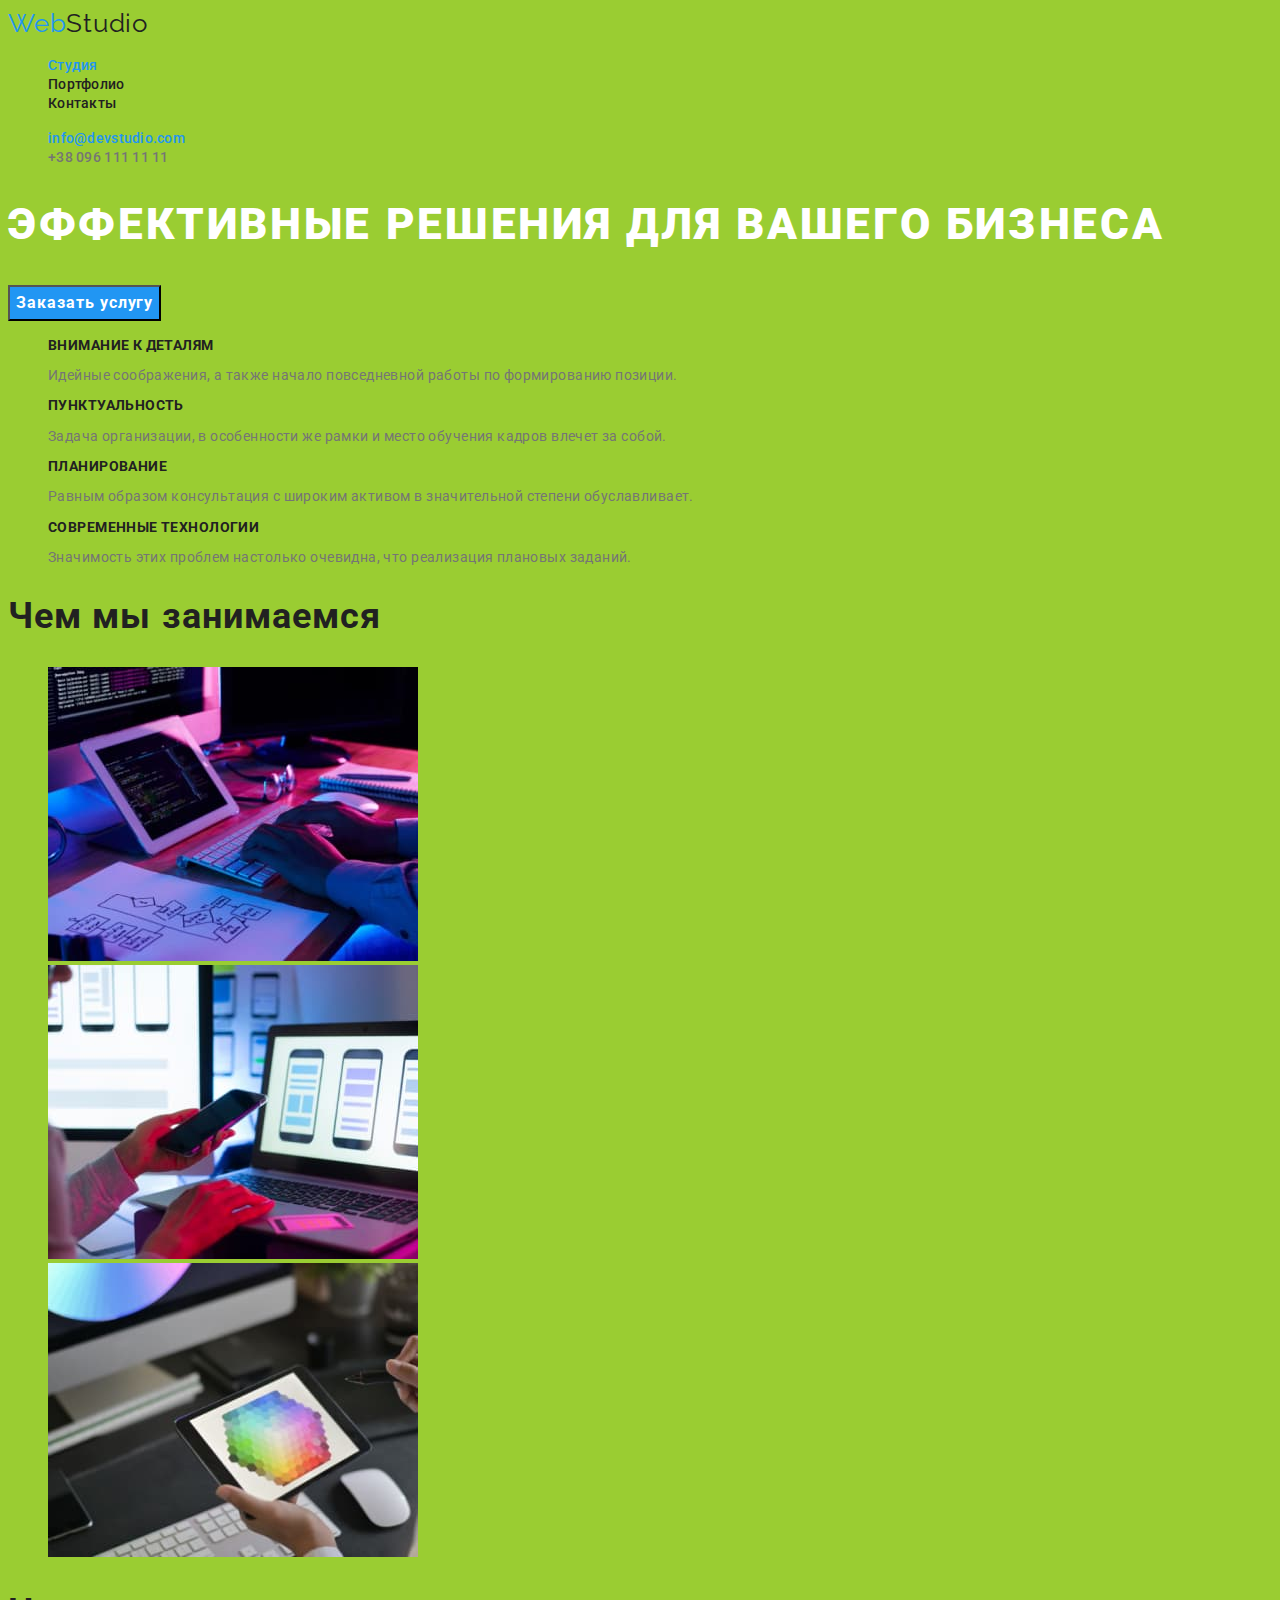
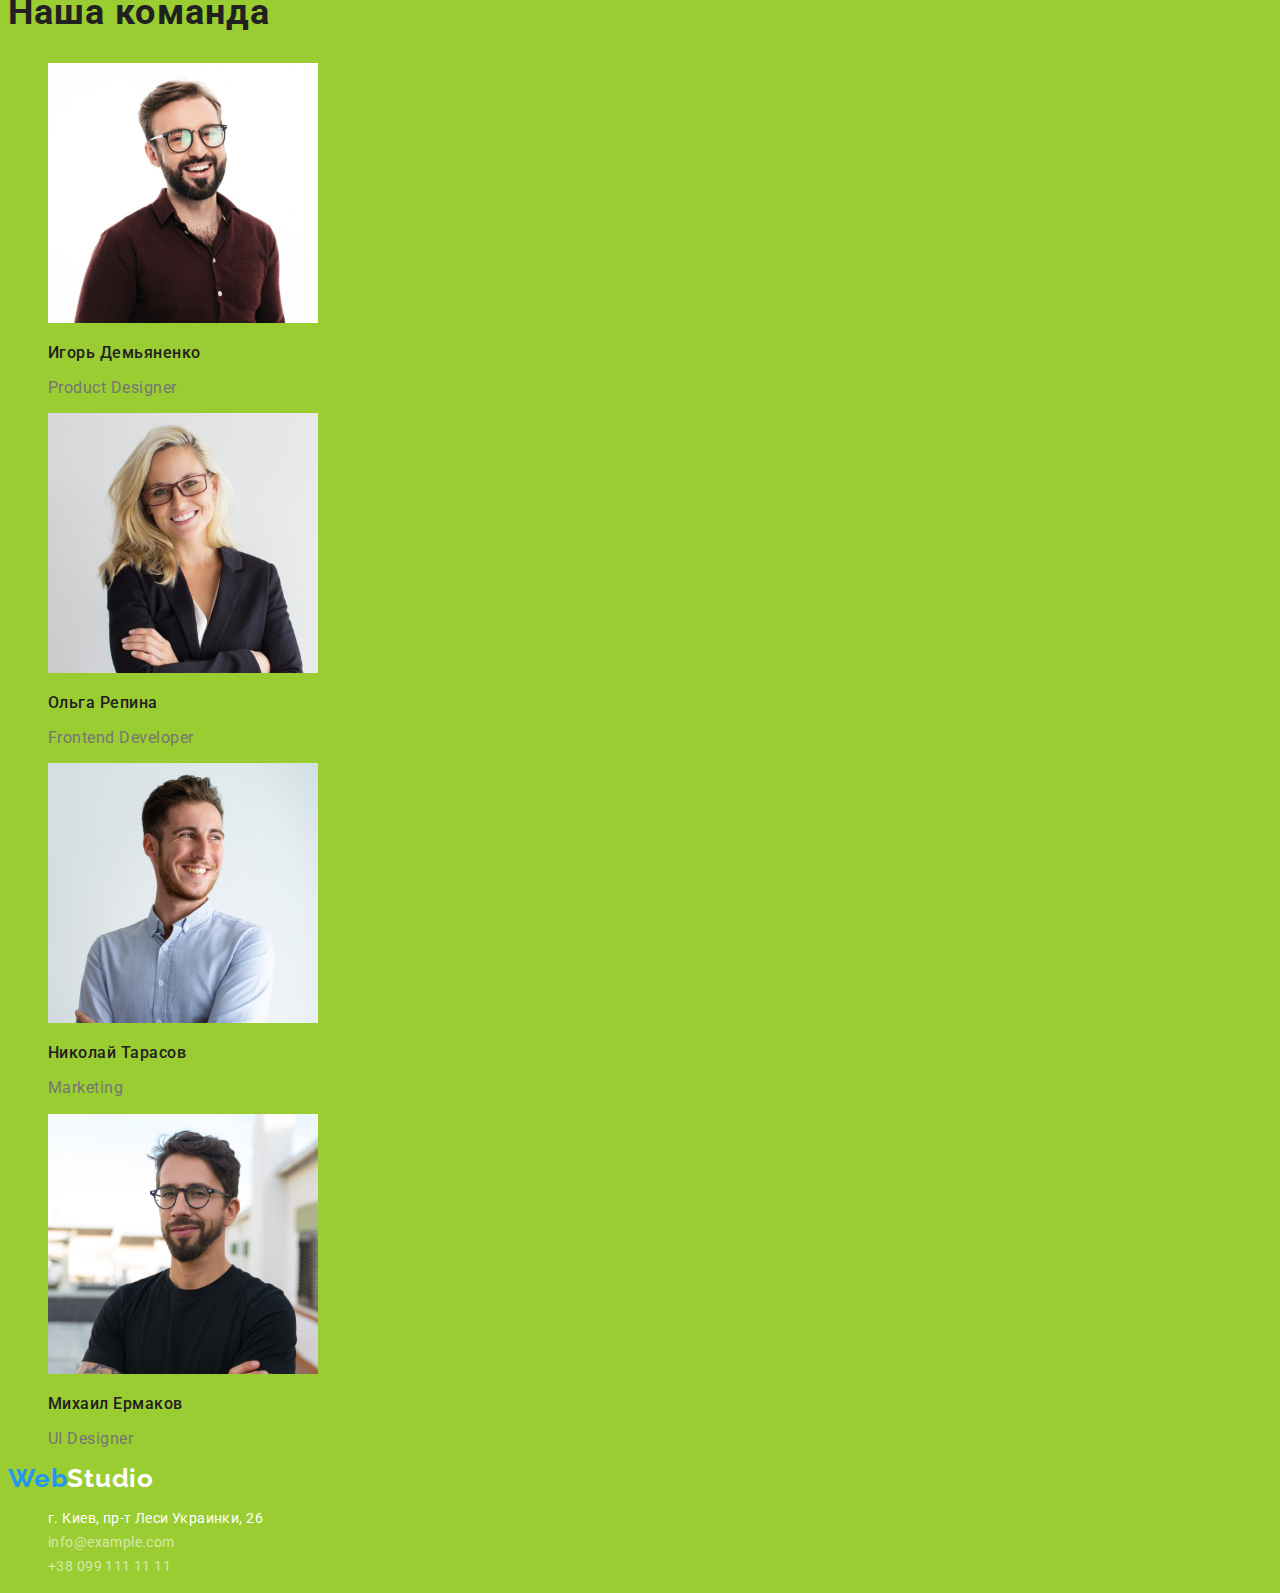
<file: index.html>
<!DOCTYPE html>
<html lang="ru">
  <head>
    <meta charset="UTF-8" />
    <meta http-equiv="X-UA-Compatible" content="IE=edge" />
    <meta name="viewport" content="width=device-width, initial-scale=1.0" />
    <title>WebStudio</title>
    <link rel="preconnect" href="https://fonts.googleapis.com" />
    <link rel="preconnect" href="https://fonts.gstatic.com" crossorigin />
    <link
      href="https://fonts.googleapis.com/css2?family=Raleway:wght@700&family=Roboto:wght@400;500;700;900&display=swap"
      rel="stylesheet"
    />
    <link rel="stylesheet" href="./CSS/styles.css" />
  </head>

  <body>
    <!--HEADER-->
    <header class="header">
      <nav class="navigation">
        <a class="logo link" href="./"
          ><span class="web-logo"> Web</span>Studio</a
        >
        <ul class="menu list">
          <li class="menu-item">
            <a class="menu-link link current" href="./"> Студия </a>
          </li>
          <li class="menu-item">
            <a class="menu-link link" href="portfolio.html"> Портфолио </a>
          </li>
          <li class="menu-item">
            <a class="menu-link link" href=""> Контакты </a>
          </li>
        </ul>
      </nav>
      <ul class="contacts-link list">
        <li class="contacts-item">
          <a class="mail-link link current" href="mailto:info@devstudio.com"
            >info@devstudio.com</a
          >
        </li>
        <li class="contacts-item">
          <a class="tel-link link" href="tel:+380961111111"
            >+38 096 111 11 11</a
          >
        </li>
      </ul>
    </header>
    <!--END HEADER-->
    <main>
      <!--HERO-->
      <section class="hero">
        <h1 class="hero-title">ЭФФЕКТИВНЫЕ РЕШЕНИЯ ДЛЯ ВАШЕГО БИЗНЕСА</h1>
        <button class="modal-btn" type="button">Заказать услугу</button>
      </section>
      <!--ADVANTAGES-->
      <section class="advantages">
        <h2 hidden>Наши преимущества</h2>
        <ul class="advantages-link list">
          <li class="advantages-item">
            <h3 class="advantages-title">ВНИМАНИЕ К ДЕТАЛЯМ</h3>
            <p class="advantages-text">
              Идейные соображения, а также начало повседневной работы по
              формированию позиции.
            </p>
          </li>
          <li class="advantages-item">
            <h3 class="advantages-title">ПУНКТУАЛЬНОСТЬ</h3>
            <p class="advantages-text">
              Задача организации, в особенности же рамки и место обучения кадров
              влечет за собой.
            </p>
          </li>
          <li class="advantages-item">
            <h3 class="advantages-title">ПЛАНИРОВАНИЕ</h3>
            <p class="advantages-text">
              Равным образом консультация с широким активом в значительной
              степени обуславливает.
            </p>
          </li>
          <li class="advantages-item">
            <h3 class="advantages-title">СОВРЕМЕННЫЕ ТЕХНОЛОГИИ</h3>
            <p class="advantages-text">
              Значимость этих проблем настолько очевидна, что реализация
              плановых заданий.
            </p>
          </li>
        </ul>
      </section>
      <!--SERVICES-->
      <section class="services">
        <h2 class="services-title">Чем мы занимаемся</h2>
        <ul class="services-link list">
          <li class="services-item">
            <img
              class="services-images"
              src="./images/section-services/box1z.jpg"
              alt="Печатает на планшете"
              width="370"
              height="294"
            />
          </li>
          <li class="services-item">
            <img
              class="services-images"
              src="./images/section-services/box2z.jpg"
              alt="Сверяет модель телефона"
              width="370"
              height="294"
            />
          </li>
          <li class="services-item">
            <img
              class="services-images"
              src="./images/section-services/box3z.jpg"
              alt="Выбирает цветовую гамму"
              width="370"
              height="294"
            />
          </li>
        </ul>
      </section>
      <!--OUR TEAM-->
      <section class="our-team">
        <h2 class="our-team-title">Наша команда</h2>
        <ul class="our-team-link list">
          <li class="our-team-item">
            <img
              class="our-team-images"
              src="./images/section-our-team/img.jpg"
              alt="Наша команда"
              width="270"
              height="260"
            />
            <h3 class="our-team-person">Игорь Демьяненко</h3>
            <p class="our-team-profession" lang="en">Product Designer</p>
          </li>
          <li class="our-team-item">
            <img
              class="our-team-images"
              src="./images/section-our-team/img-1.jpg"
              alt="Наша команда"
              width="270"
              height="260"
            />
            <h3 class="our-team-person">Ольга Репина</h3>
            <p class="our-team-profession" lang="en">Frontend Developer</p>
          </li>
          <li class="our-team-item">
            <img
              class="our-team-images"
              src="./images/img-2.jpg"
              alt="Наша команда"
              width="270"
              height="260"
            />
            <h3 class="our-team-person">Николай Тарасов</h3>
            <p class="our-team-profession" lang="en">Marketing</p>
          </li>
          <li class="our-team-item">
            <img
              class="our-team-images"
              src="./images/img-3.jpg"
              alt="Наша команда"
              width="270"
              height="260"
            />
            <h3 class="our-team-person">Михаил Ермаков</h3>
            <p class="our-team-profession" lang="en">UI Designer</p>
          </li>
        </ul>
      </section>
    </main>
    <!--FOOTER-->
    <footer class="footer">
      <a class="logo-link-footer link" href="./"
        ><span class="web-logo"> Web</span>Studio</a
      >
      <address class="footer-adress">
        <ul class="footer-link list">
          <li class="footer-item">
            <a
              class="footer-adress link"
              href="https://maps.app.goo.gl/SeJLeQStYg7E3yRs5"
              target="_blank"
              rel="noopener noreferrer"
              >г. Киев, пр-т Леси Украинки, 26</a
            >
          </li>
          <li class="footer-item">
            <a class="footer-mail link" href="mailto:info@example.com"
              >info@example.com</a
            >
          </li>
          <li class="footer-item">
            <a class="footer-tel link" href="tel:+380991111111"
              >+38 099 111 11 11</a
            >
          </li>
        </ul>
      </address>
    </footer>

    <!--END FOOTER-->
  </body>
</html>
</file>
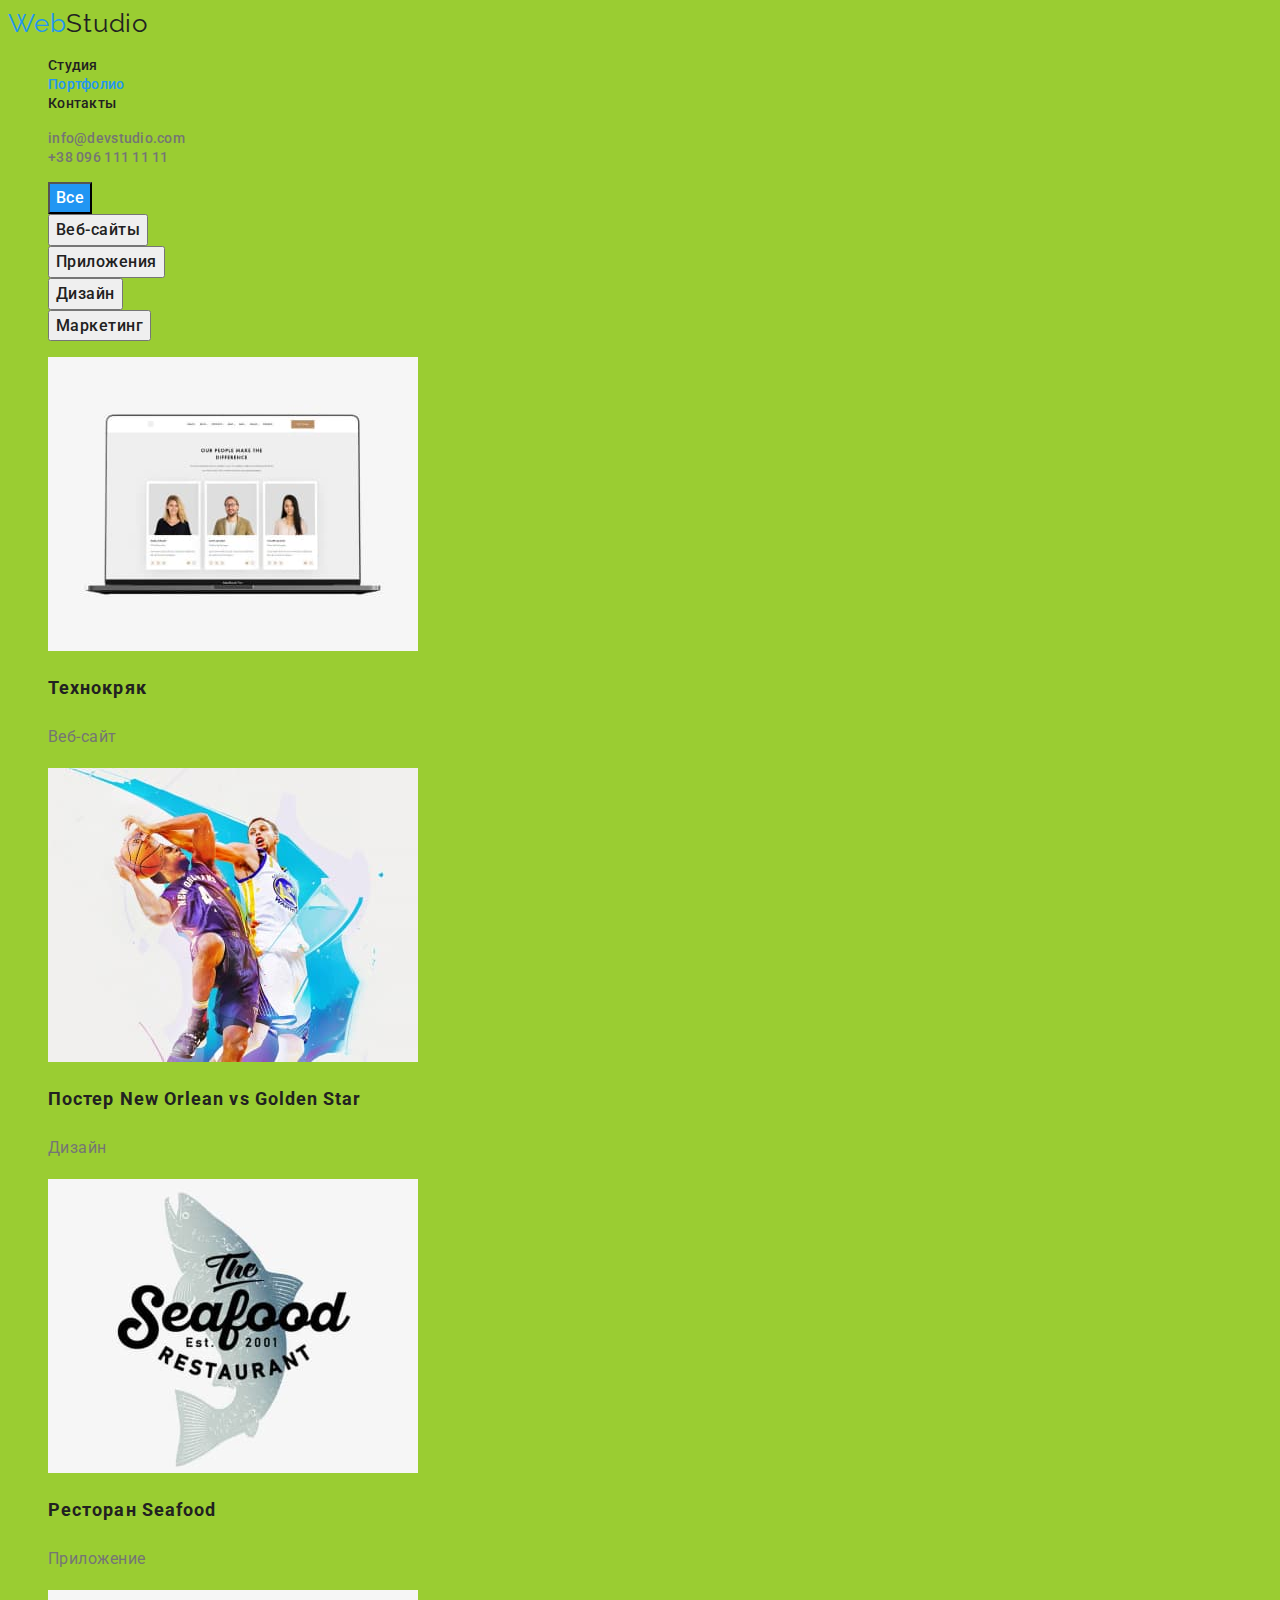
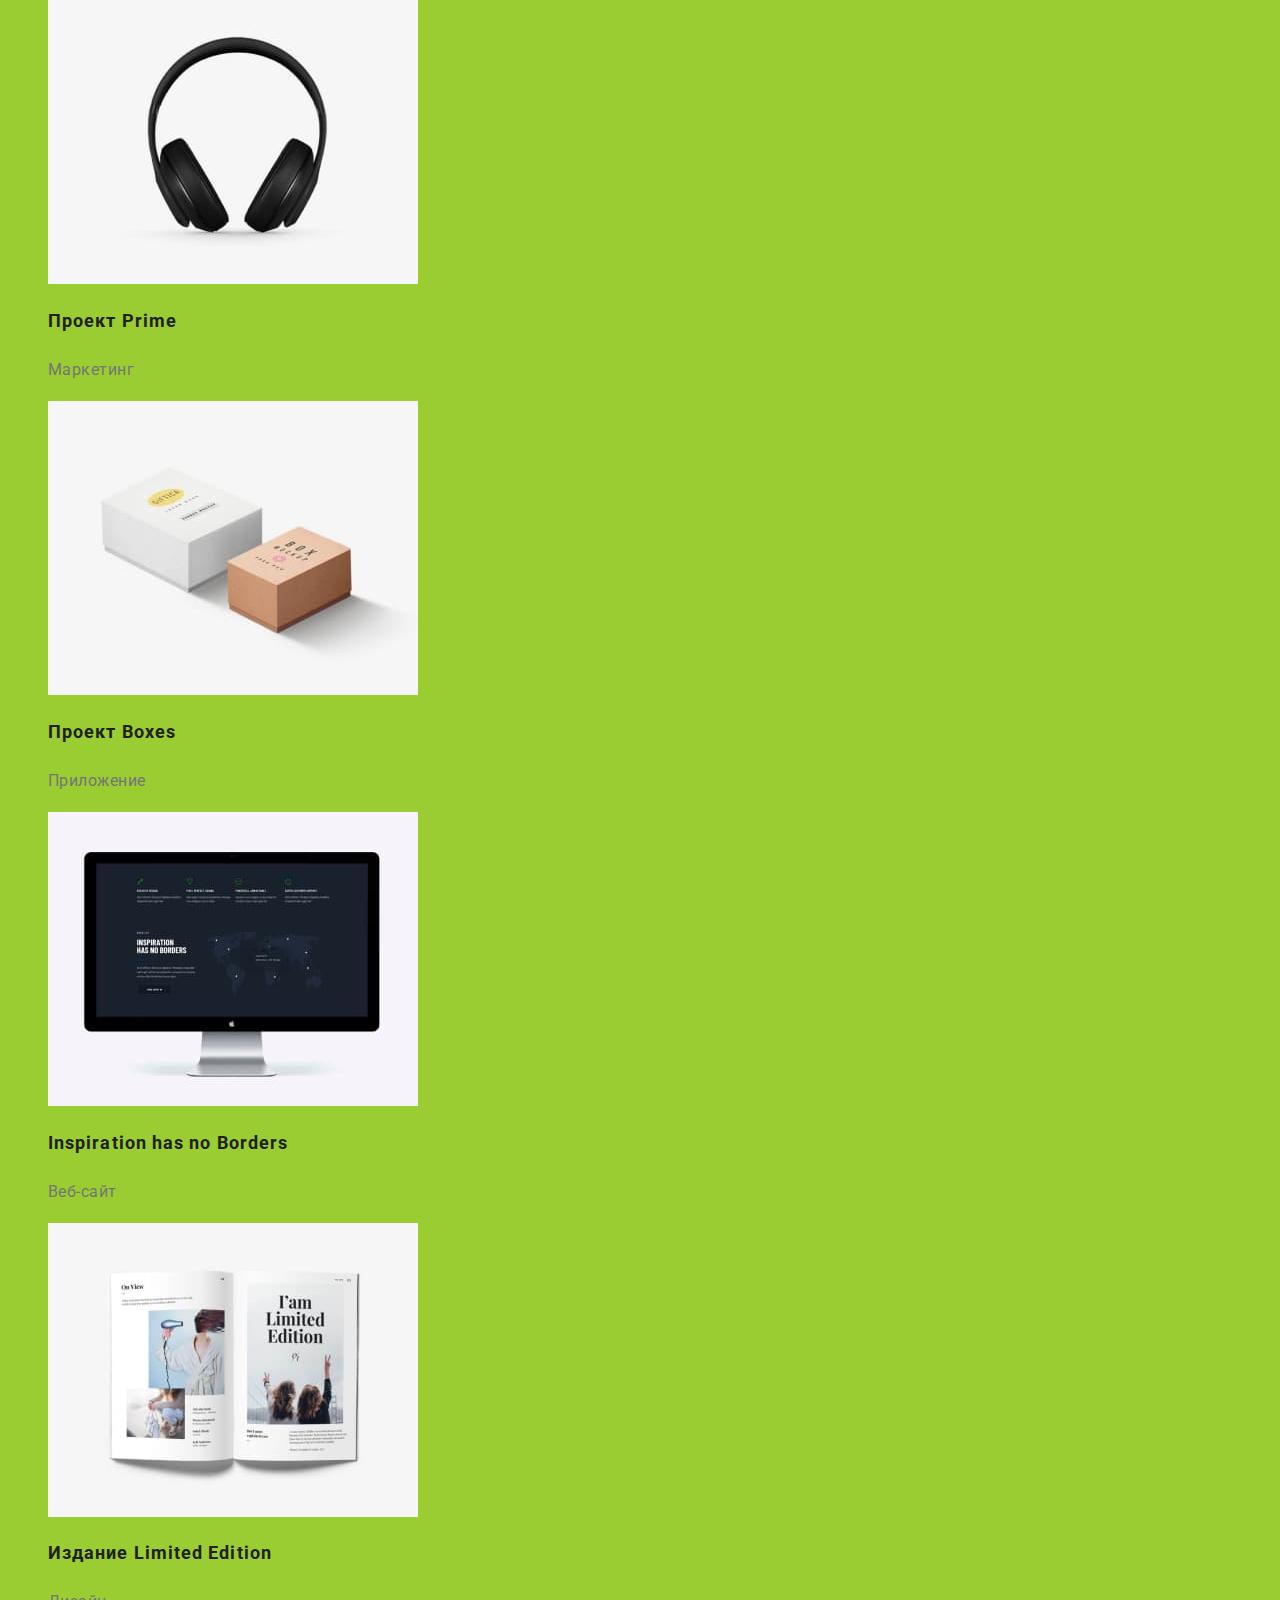
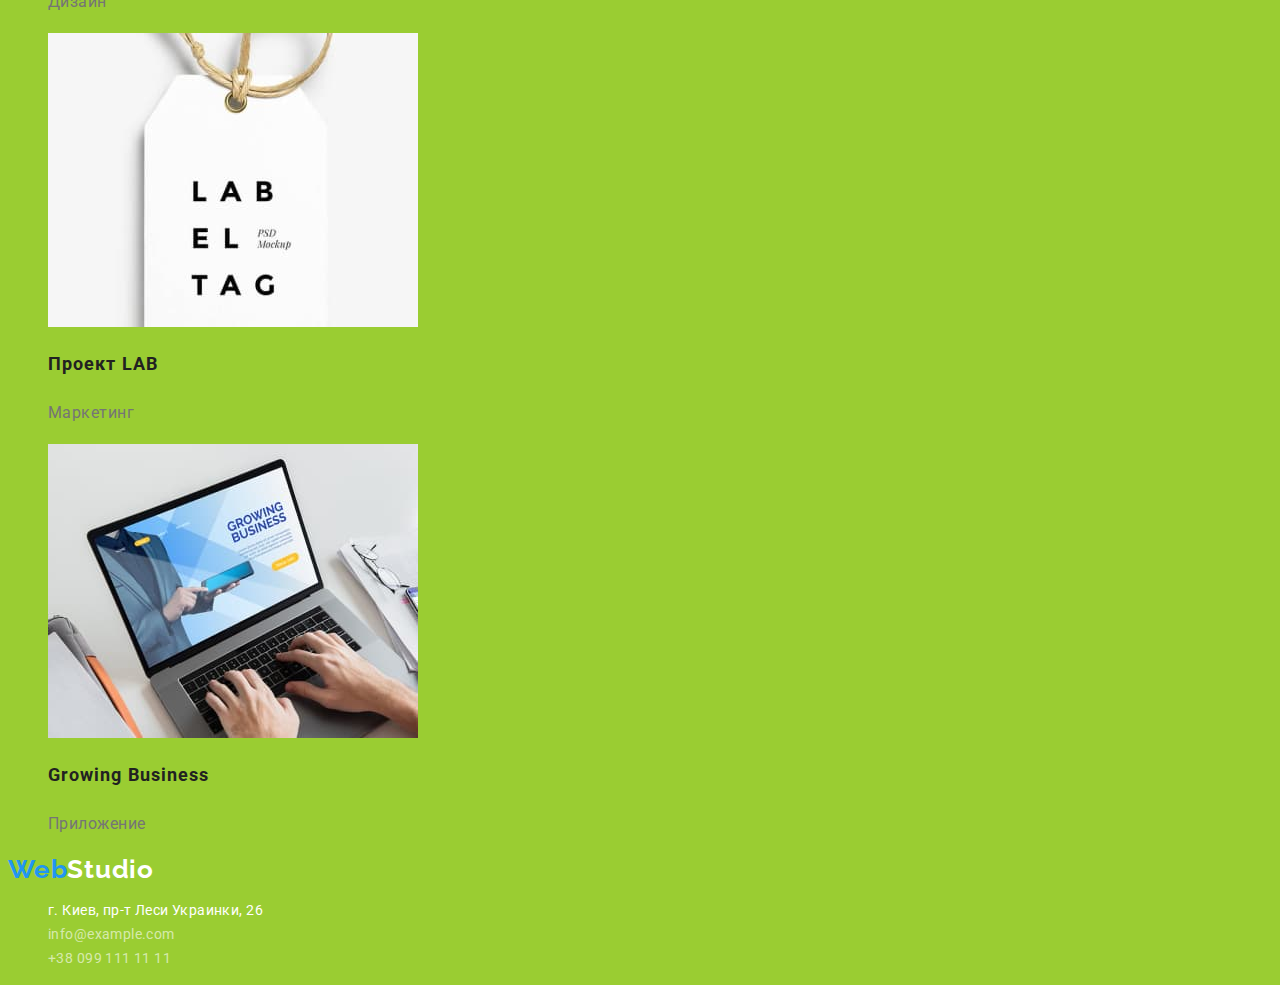
<file: portfolio.html>
<!DOCTYPE html>
<html lang="ru">
  <head>
    <meta charset="UTF-8" />
    <meta http-equiv="X-UA-Compatible" content="IE=edge" />
    <meta name="viewport" content="width=device-width, initial-scale=1.0" />
    <title>Портфолио</title>
    <link rel="preconnect" href="https://fonts.googleapis.com" />
    <link rel="preconnect" href="https://fonts.gstatic.com" crossorigin />
    <link
      href="https://fonts.googleapis.com/css2?family=Raleway:wght@700&family=Roboto:wght@400;500;700;900&display=swap"
      rel="stylesheet"
    />

    <link rel="stylesheet" href="./CSS/styles.css" />
  </head>
  <body>
    <!--HEADER-->

    <header class="header">
      <nav class="navigation">
        <a class="logo link" href="./"
          ><span class="web-logo"> Web</span>Studio</a
        >
        <ul class="menu list">
          <li class="menu-item">
            <a class="menu-link link" href="./"> Студия </a>
          </li>
          <li class="menu-item">
            <a class="menu-link link current" href="portfolio.html"> Портфолио </a>
          </li>
          <li class="menu-item">
            <a class="menu-link link" href=""> Контакты </a>
          </li>
        </ul>
      </nav>
      <ul class="contacts-link list">
        <li class="contacts-item">
          <a class="mail-link link" href="mailto:info@devstudio.com"
            >info@devstudio.com</a
          >
        </li>
        <li class="contacts-item">
          <a class="tel-link link" href="tel:+380961111111"
            >+38 096 111 11 11</a
          >
        </li>
      </ul>
    </header>

    <!--END HEADER-->

    <main>
      <!--HERO-->
      <section class="hero-porfolio">
        <ul class="buttons-porfolio list">
          <li class="buttons-porfolio-item">
            <button class="modal-btn-portfolio current" type="button">
              Все
            </button>
          </li>
          <li class="buttons-porfolio-item">
            <button class="modal-btn-portfolio" type="button">Веб-сайты</button>
          </li>
          <li class="buttons-porfolio-item">
            <button class="modal-btn-portfolio" type="button">
              Приложения
            </button>
          </li>
          <li class="buttons-porfolio-item">
            <button class="modal-btn-portfolio" type="button">Дизайн</button>
          </li>
          <li class="buttons-porfolio-item">
            <button class="modal-btn-portfolio" type="button">Маркетинг</button>
          </li>
        </ul>

        <ul class="hero-link-portfolio list">
          <li class="hero-item-portfolio">
            <img
              class="hero-images-portfolio"
              src="./images/portfolio-hero сжатые/сайт сж.jpg"
              alt="сайт"
              width="370"
              height="294"
            />
            <h2 class="hero-images-title">Технокряк</h2>
            <p class="hero-images-text">Веб-сайт</p>
          </li>
          <li class="hero-item-portfolio">
            <img
              class="hero-images-portfolio"
              src="./images/portfolio-hero сжатые/баскетболисты cж.jpg"
              alt="баскетболисты"
            />
            <h2 class="hero-images-title">Постер New Orlean vs Golden Star</h2>
            <p class="hero-images-text">Дизайн</p>
          </li>
          <li class="hero-item-portfolio">
            <img
              class="hero-images-portfolio"
              src="./images/portfolio-hero сжатые/название ресторана сж.jpg"
              alt="название ресторана"
            />
            <h2 class="hero-images-title">Ресторан Seafood</h2>
            <p class="hero-images-text">Приложение</p>
          </li>
          <li class="hero-item-portfolio">
            <img
              class="hero-images-portfolio"
              src="./images/portfolio-hero сжатые/наушники сж.jpg"
              alt="наушники"
            />
            <h2 class="hero-images-title">Проект Prime</h2>
            <p class="hero-images-text">Маркетинг</p>
          </li>
          <li class="hero-item-portfolio">
            <img
              class="hero-images-portfolio"
              src="./images/portfolio-hero сжатые/коробки сж.jpg"
              alt="коробки"
            />
            <h2 class="hero-images-title">Проект Boxes</h2>
            <p class="hero-images-text">Приложение</p>
          </li>
          <li class="hero-item-portfolio">
            <img
              class="hero-images-portfolio"
              src="./images/portfolio-hero сжатые/монитор сж.jpg"
              alt="монитор"
            />
            <h2 class="hero-images-title">Inspiration has no Borders</h2>
            <p class="hero-images-text">Веб-сайт</p>
          </li>
          <li class="hero-item-portfolio">
            <img
              class="hero-images-portfolio"
              src="./images/portfolio-hero сжатые/книжка сж.jpg"
              alt="книжка"
            />
            <h2 class="hero-images-title">Издание Limited Edition</h2>
            <p class="hero-images-text">Дизайн</p>
          </li>
          <li class="hero-item-portfolio">
            <img
              class="hero-images-portfolio"
              src="./images/portfolio-hero сжатые/буквы сж.jpg"
              alt="буквы"
            />
            <h2 class="hero-images-title">Проект LAB</h2>
            <p class="hero-images-text">Маркетинг</p>
          </li>
          <li class="hero-item-portfolio">
            <img
              class="hero-images-portfolio"
              src="./images/portfolio-hero сжатые/ноутбук сж.jpg"
              alt="ноутбук"
            />
            <h2 class="hero-images-title">Growing Business</h2>
            <p class="hero-images-text">Приложение</p>
          </li>
        </ul>
      </section>
      <!--END HERO-->
    </main>
    <!--FOOTER-->

    <footer class="footer">
      <a class="logo-link-footer link" href="./"
        ><span class="web-logo"> Web</span>Studio</a
      >
      <address class="footer-adress">
        <ul class="footer-link list">
          <li class="footer-item">
            <a
              class="footer-adress link"
              href="https://maps.app.goo.gl/SeJLeQStYg7E3yRs5"
              target="_blank"
              rel="noopener noreferrer"
              >г. Киев, пр-т Леси Украинки, 26</a
            >
          </li>
          <li class="footer-item">
            <a class="footer-mail link" href="mailto:info@example.com"
              >info@example.com</a
            >
          </li>
          <li class="footer-item">
            <a class="footer-tel link" href="tel:+380991111111"
              >+38 099 111 11 11</a
            >
          </li>
        </ul>
      </address>
    </footer>
    <!--END FOOTER-->
  </body>
</html>
</file>
<file: CSS/styles.css>
/*----- index.html-----*/

:root {
  --accent-color: #2196f3;
  --color-black: #212121;
  --color-grey: #757575;
  --color-white: #ffffff;
  --main-font: 'Roboto', sans-serif;
  --secondary-font: 'Raleway', sans-serif;
}

body {
  font-family: var(--main-font);
  background-color: yellowgreen;
}

.list {
  list-style: none;
}

.link {
  text-decoration: none;
}

/*=====HEADER====*/

.logo {
  font-family: var(--secondary-font);
  font-size: 26px;
  line-height: 1.19;
  letter-spacing: 0.03em;
  color: var(--color-black);
}

.web-logo {
  color: var(--accent-color);
}

.menu-link {
  font-weight: 500;
  font-size: 14px;
  line-height: 1.14;
  letter-spacing: 0.02em;
  color: var(--color-black);
  cursor: pointer;
}

.menu-link:hover,
.menu-link:focus {
  color: var(--accent-color);
}

.menu-link.current {
  color: var(--accent-color);
}

.mail-link {
  font-weight: 500;
  font-size: 14px;
  line-height: 1.14;
  letter-spacing: 0.02em;
  color: var(--color-grey);
  cursor: pointer;
}

.mail-link:hover,
.mail-link:focus {
  color: var(--accent-color);
}

.mail-link.current {
  color: var(--accent-color);
}

.tel-link {
  font-weight: 500;
  font-size: 14px;
  line-height: 1.14;
  letter-spacing: 0.02em;
  color: var(--color-grey);
  cursor: pointer;
}

.tel-link:hover,
.tel-link:focus {
  color: var(--accent-color);
}

/*=====END HEADER====*/

/*=====HERO====*/

.hero-title {
  font-weight: 900;
  font-size: 44px;
  line-height: 1.36;
  letter-spacing: 0.06em;
  color: var(--color-white);
}

.modal-btn {
  font-family: Roboto;
  font-weight: 700;
  font-style: normal;
  font-size: 16px;
  line-height: 1.87;
  letter-spacing: 0.06em;
  color: var(--color-white);
  background-color: var(--accent-color);
  cursor: pointer;
}

/*=====END HERO====*/

/*===ADVANTAGES===*/

.advantages-title {
  font-weight: 700;
  font-size: 14px;
  line-height: 1.17;
  letter-spacing: 0.03em;
  color: var(--color-black);
}

.advantages-text {
  font-weight: 400;
  font-size: 14px;
  line-height: 1.17;
  letter-spacing: 0.03em;
  color: var(--color-grey);
}

/*===END ADVANTAGES===*/

/*===SERVICES===*/

.services-title {
  font-weight: 700;
  font-size: 36px;
  line-height: 1.17;
  letter-spacing: 0.03em;
  color: var(--color-black);
}

/*===END SERVICES===*/

/*===OUR TEAM===*/

.our-team-title {
  font-weight: 700;
  font-size: 36px;
  line-height: 1.17;
  letter-spacing: 0.03em;
  color: var(--color-black);
}

.our-team-person {
  font-weight: 500;
  font-size: 16px;
  line-height: 1.19;
  letter-spacing: 0.03em;
  color: var(--color-black);
}

.our-team-profession {
  font-weight: 400;
  font-size: 16px;
  line-height: 1.19;
  letter-spacing: 0.03em;

  color: var(--color-grey);
}
/*===END OUR TEAM===*/

/*===FOOTER===*/

.logo-link-footer {
  font-family: var(--secondary-font);
  font-weight: 700;
  font-style: normal;
  font-size: 26px;
  line-height: 1.15;
  letter-spacing: 0.03em;
  color: var(--color-white);
}

.footer-adress {
  font-weight: 400;
  font-size: 14px;
  font-style: normal;
  line-height: 1.71;
  letter-spacing: 0.03em;
  color: var(--color-white);
  cursor: pointer;
}

.footer-mail {
  font-weight: 400;
  font-size: 14px;
  font-style: normal;
  line-height: 1.71;
  letter-spacing: 0.03em;
  color: rgba(255, 255, 255, 0.6);
  cursor: pointer;
}

.footer-tel {
  font-weight: 400;
  font-size: 14px;
  font-style: normal;
  line-height: 1.71;
  letter-spacing: 0.03em;
  color: rgba(255, 255, 255, 0.6);
  cursor: pointer;
}

/*===END FOOTER===*/

/*-----END index.html-----*/

/*-----portfolio html-----*/

/*=====HERO====*/

.modal-btn-portfolio {
  font-family: Roboto;
  font-weight: 500;
  font-size: 16px;
  line-height: 1.62;
  letter-spacing: 0.03em;
  color: var(--color-black);
  cursor: pointer;
}

.modal-btn-portfolio:hover,
.modal-btn-portfolio:focus {
  color: var(--color-white);
  background-color: var(--accent-color);
}

.modal-btn-portfolio.current {
  color: var(--color-white);
  background-color: var(--accent-color);
}

.hero-images-portfolio {
  width: 370px;
  height: 294px;
}

.hero-images-title {
  font-weight: 700;
  font-size: 18px;
  line-height: 2;
  letter-spacing: 0.06em;
  color: var(--color-black);
}

.hero-images-text {
  font-weight: 400;
  font-size: 16px;
  line-height: 1.87;
  letter-spacing: 0.03em;
  color: var(--color-grey);
}

/*=====END HERO====*/

/*===FOOTER===*/

/*===END FOOTER===*/

/*-----END portfolio html-----*/
</file>
